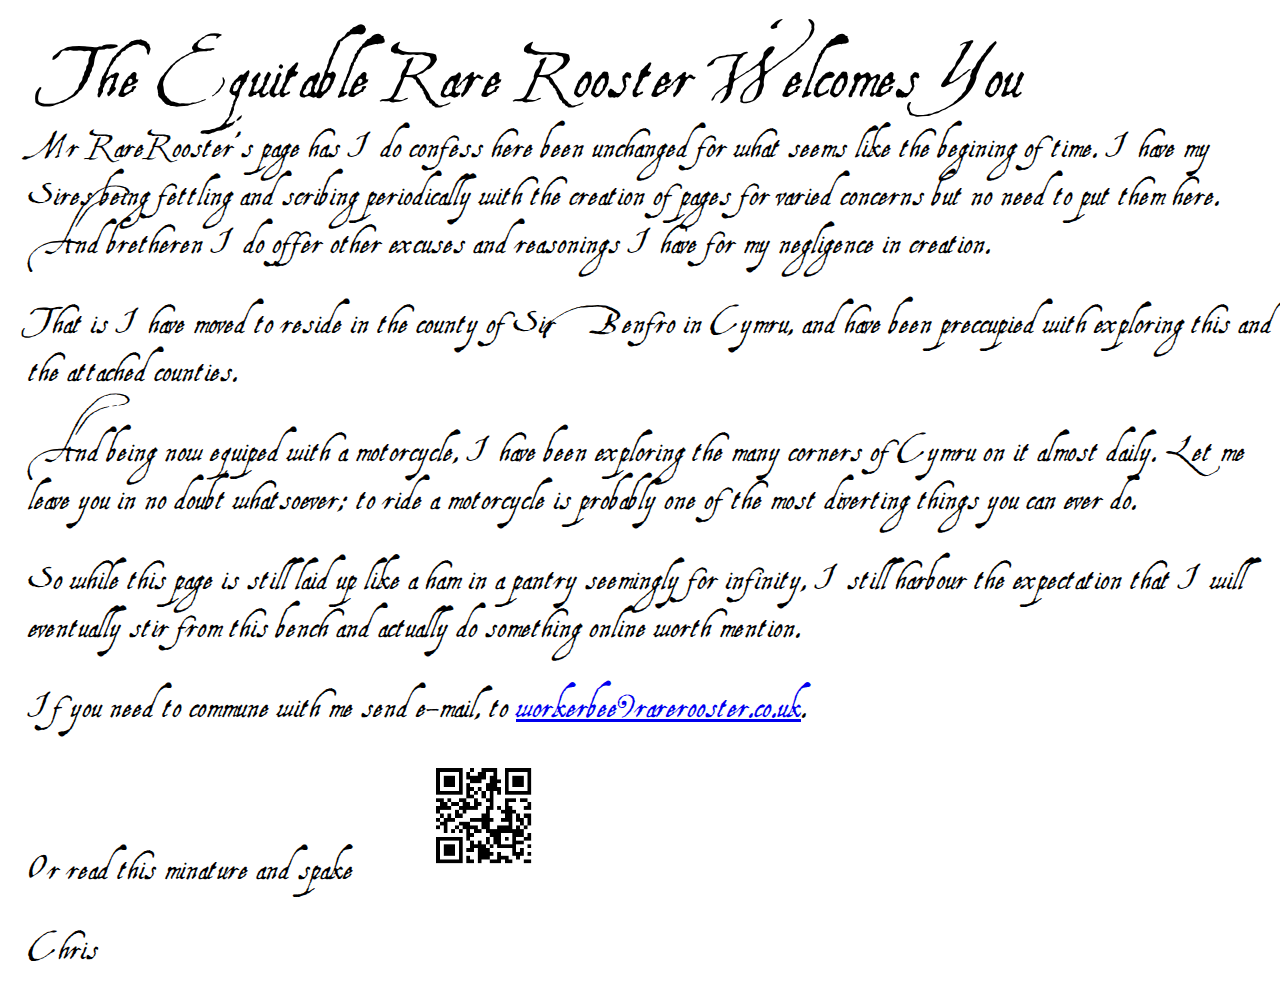
<file: index.html>
<!DOCTYPE html>
<html lang="en-GB">
<head>

<!-- Charset Title & CSS -->
    <meta charset="utf-8">
	<title>The Equitable RareRooster Esq.</title>
	<link href="fonts/stylesheet.css" rel="stylesheet"
   type="text/css" media="screen">

  <meta name="description" content="The Rarerooster strives to
  provide you and other hens an equitable environment to cluck
  your little hearts out">

  <meta name="viewport" content="width=device-width, initial-scale=1">

  <!-- Google Analytics -->
<script>
  var _gaq = _gaq || [];
  _gaq.push(['_setAccount', 'UA-18125984-1']);
  _gaq.push(['_trackPageview']);

  (function() {
    var ga = document.createElement('script'); ga.type = 'text/javascript'; ga.async = true;
    ga.src = ('https:' == document.location.protocol ? 'https://ssl' : 'http://www') + '.google-analytics.com/ga.js';
    var s = document.getElementsByTagName('script')[0]; s.parentNode.insertBefore(ga, s);
  })();
</script>

</head>

<body>
	    <h1 class="mains"> The Equitable Rare Rooster Welcomes You</h1>

    <p>Mr RareRooster's page has I do confess here been unchanged for what seems like the begining of time. I have my Sires being fettling and scribing periodically with the creation of pages for varied concerns but no need to put them here. And bretheren I do offer other excuses and reasonings I have for my negligence in creation.</p>

    <p>That is I have moved to reside in the county of Sir Benfro in Cymru, and have been preccupied with exploring this and the attached counties.</p>

    <p>And being now equiped with a motorcycle, I have been exploring the many corners of Cymru on it almost daily. Let me leave you in no doubt whatsoever; to ride a motorcycle is probably one of the most diverting things you can ever do. </p>

    <p>So while this page is still laid up like a ham in a pantry seemingly for infinity, I still harbour the expectation that I will eventually stir from this bench and actually do something online worth mention.</p>

    <p>If you need to commune with me send e-mail, to <a href="mailto:workerbee@rarerooster.co.uk">workerbee@rarerooster.co.uk</a>.</p>


     <p class="qr"> Or read this minature and spake </p>
      <img class="bdr" src="qrcode.png" alt="Mobile Phone # in QR format">


     <br>


	<p>Chris</p>


  <script type="text/javascript"> //<![CDATA[
    var tlJsHost = ((window.location.protocol == "https:") ? "https://secure.trust-provider.com/" : "http://www.trustlogo.com/");
    document.write(unescape("%3Cscript src='" + tlJsHost + "trustlogo/javascript/trustlogo.js' type='text/javascript'%3E%3C/script%3E"));
  //]]></script>
  <script language="JavaScript" type="text/javascript">
    TrustLogo("https://www.positivessl.com/images/seals/positivessl_trust_seal_md_167x42.png", "POSDV", "none");
  </script>

</body>
</html>
</file>
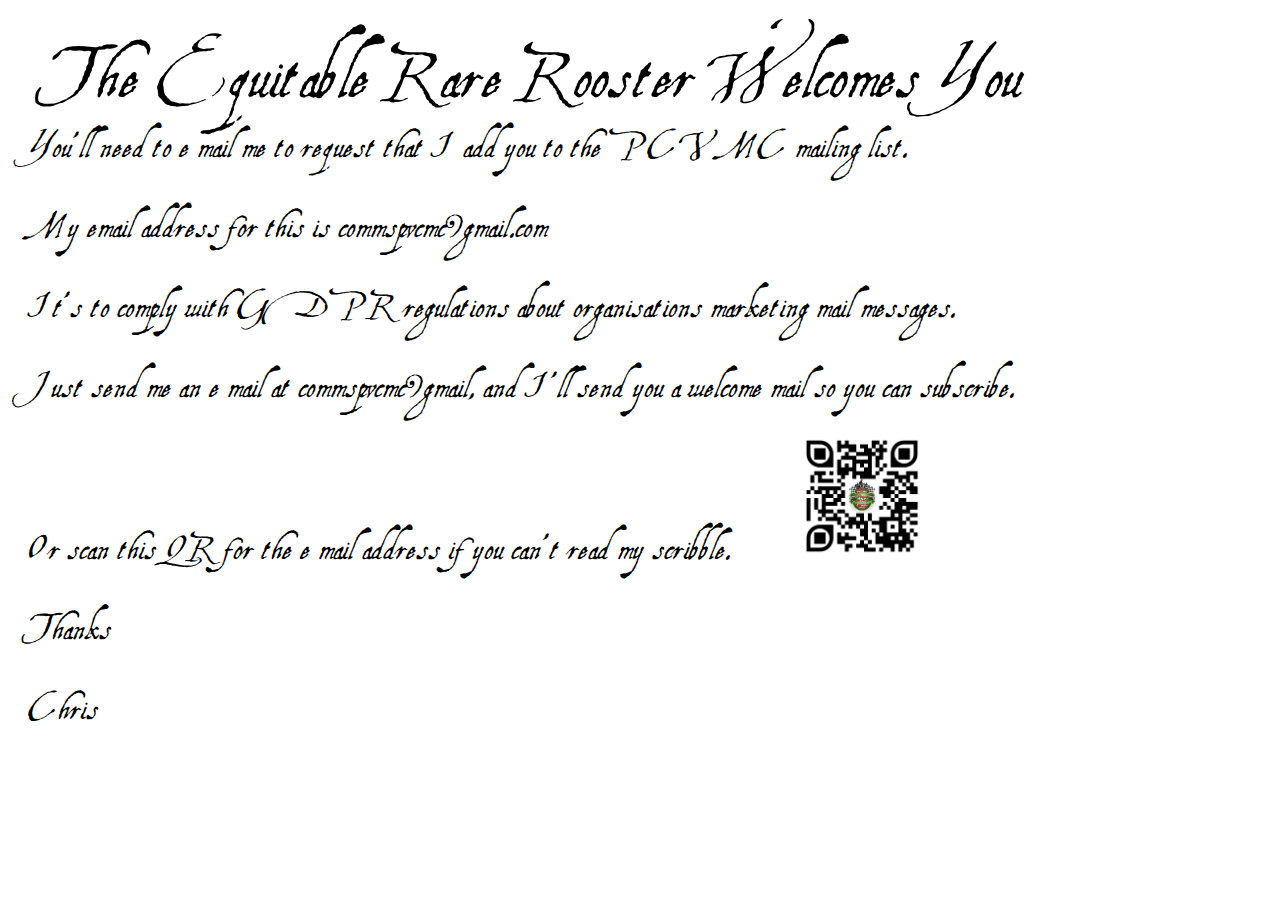
<file: club.html>
<!DOCTYPE html>
<html lang="en-GB">
<head>
<!-- Pembrokeshire Vintage and Classic Motorcycle Club -->
<!-- Charset Title & CSS -->
    <meta charset="utf-8">
	<title>The Equitable RareRooster Esq.</title>
	<link href="fonts/stylesheet.css" rel="stylesheet"
   type="text/css" media="screen">

  <meta name="description" content="The Rarerooster strives to
  provide you and other hens an equitable environment to cluck
  your little hearts out">

  <meta name="viewport" content="width=device-width, initial-scale=1">

  <!-- Google Analytics -->
<script>
  var _gaq = _gaq || [];
  _gaq.push(['_setAccount', 'UA-18125984-1']);
  _gaq.push(['_trackPageview']);

  (function() {
    var ga = document.createElement('script'); ga.type = 'text/javascript'; ga.async = true;
    ga.src = ('https:' == document.location.protocol ? 'https://ssl' : 'http://www') + '.google-analytics.com/ga.js';
    var s = document.getElementsByTagName('script')[0]; s.parentNode.insertBefore(ga, s);
  })();
</script>

</head>

<body>
	    <h1 class="mains"> The Equitable Rare Rooster Welcomes You</h1>

    <p>You'll need to e mail me to request that I add you to the PCVMC mailing list.</p>

    <p>My email address for this is commspvcmc@gmail.com</p>

    <p>It's to comply with GDPR regulations about organisations marketing mail messages.</p>

    <p>Just send me an e mail at commspvcmc@gmail, and I'll send you a welcome mail so you can subscribe.</p>

    <p class="qr"> Or scan this QR for the e mail address if you can't read my scribble. </p>
    
      <img class="bdr" src="pvcmc.png" alt="eMail address in QR format">


     <br>
     
     <p>Thanks</p>

	<p>Chris</p>


  <script type="text/javascript"> //<![CDATA[
    var tlJsHost = ((window.location.protocol == "https:") ? "https://secure.trust-provider.com/" : "http://www.trustlogo.com/");
    document.write(unescape("%3Cscript src='" + tlJsHost + "trustlogo/javascript/trustlogo.js' type='text/javascript'%3E%3C/script%3E"));
  //]]></script>
  <script language="JavaScript" type="text/javascript">
    TrustLogo("https://www.positivessl.com/images/seals/positivessl_trust_seal_md_167x42.png", "POSDV", "none");
  </script>

</body>
</html>
</file>
<file: fonts/stylesheet.css>
/* Generated by Font Squirrel (http://www.fontsquirrel.com) on January 23, 2011 04:23:55 PM America/New_York */



@font-face {
	font-family: 'AquilineRegular';
	src: url('Aquiline-webfont.eot');
	src: local('☺'), url('Aquiline-webfont.woff') format('woff'), url('Aquiline-webfont.ttf') format('truetype'), url('Aquiline-webfont.svg#webfontLSvXdGI4') format('svg');
	font-weight: normal;
	font-style: normal;
}

.mains {
	font: 18px/27px 'AquilineRegular', Arial, sans-serif;
	font-size: 4em;
	margin-left: 40px;
	}

p {
	font: 18px/27px 'AquilineRegular', Arial, sans-serif;
	font-size: 2em;
	line-height: 1.5em;
	margin-left: 20px;

}

.pe-es{
	font: 18px/27px 'AquilineRegular', Arial, sans-serif;
	font-size: 1.1em;
	margin-left: 20px;
}

.bdr {
padding-left:60px;
height: 10%;
width: 10%;
}

.qr {
display:inline;}

.smut{
margin-left: 29%;
}

.putmiddle {
	display: block;
	text-align: center;
}
</file>
